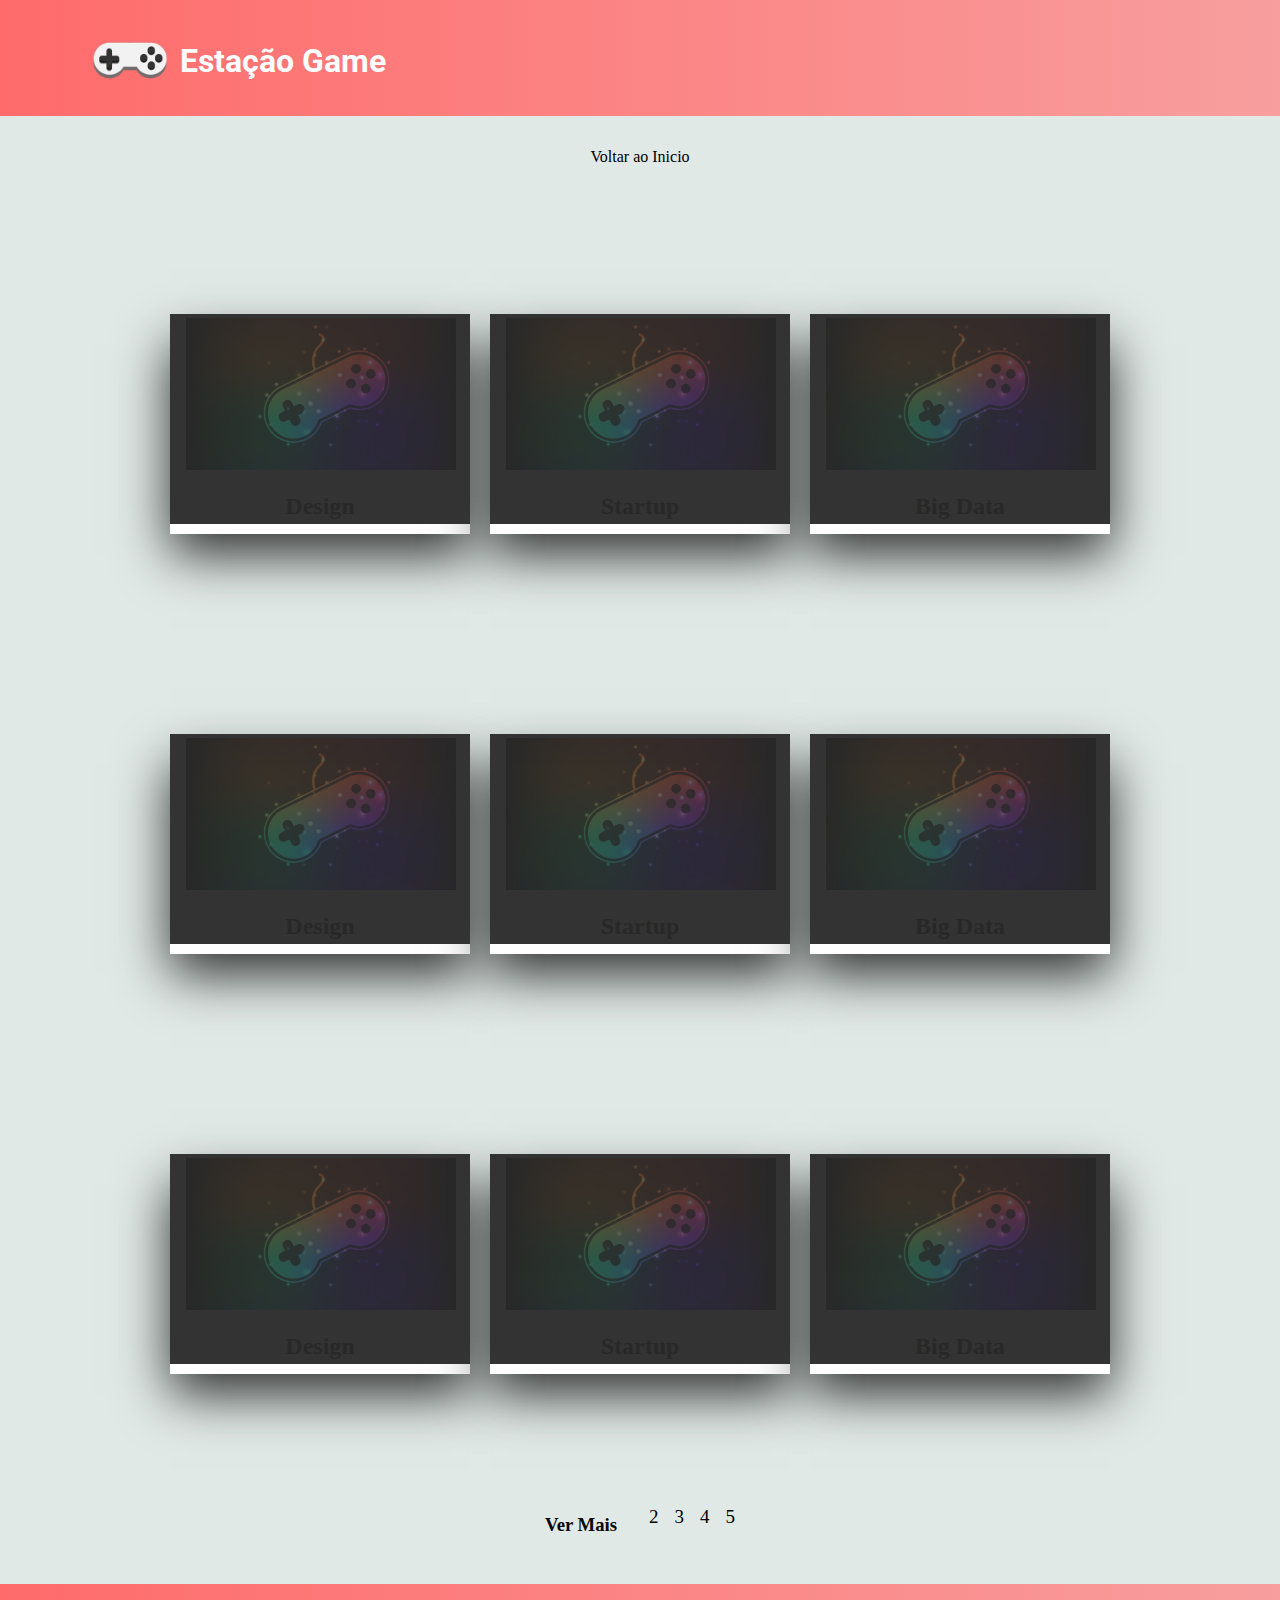
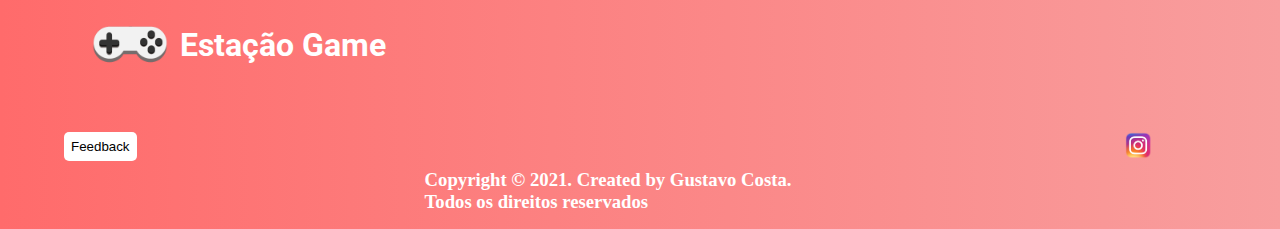
<file: src/pages/janela2.html>
<!DOCTYPE html>
<html lang="en">
<head>
    <meta charset="UTF-8">
    <meta http-equiv="X-UA-Compatible" content="IE=edge">
    <meta name="viewport" content="width=device-width, initial-scale=1.0">
    <link rel="preconnect" href="https://fonts.googleapis.com">
    <link rel="preconnect" href="https://fonts.gstatic.com" crossorigin>
    <link href="https://fonts.googleapis.com/css2?family=Roboto:wght@300&display=swap" rel="stylesheet">
    <link rel="stylesheet" href="../css/janelas.css">
    <title>Document</title>
</head>
<body>
    
    <header>
        <img src="../img/Controle.png" alt="" class="imagemLogo">
        <h1>
            Estação Game 
        </h1>
    </header>
    <!--Fim do Header-->

    <div class="voltarAoInicio">
       <a href="index.html" class="voltar">Voltar ao Inicio</a> 
    </div>

    <section>
        <div class="container">
            <div class="card">
              <div class="face face1">
                <div class="content">
                  <img src="..//img/imagemTeste.jpg" alt="">
                  <h3>Design</h3>
                </div>
              </div>
              <div class="face face2">
                <div class="content">
                  <p>
                    Design é a palavra em inglês para desenho, do verbo latino designare, que significa traçar, apontar, mostrar uma direção.
                  </p>
                  <a href="#">Ler Mais</a>
                </div>
              </div>
            </div>
            <div class="card">
              <div class="face face1">
                <div class="content">
                  <img src="../img/imagemTeste.jpg" alt="">
                  <h3>Startup</h3>
                </div>
              </div>
              <div class="face face2">
                <div class="content">
                  <p>
                    Startup é uma empresa jovem com um modelo de negócios repetível e escalável, em um cenário de incertezas e soluções a serem desenvolvidas.
                  </p>
                  <a href="#">Ler Mais</a>
                </div>
              </div>
            </div>
            <div class="card">
              <div class="face face1">
                <div class="content">
                  <img src="../img/imagemTeste.jpg" alt="">
                  <h3>Big Data</h3>
                </div>
              </div>
              <div class="face face2">
                <div class="content">
                  <p>
                    Big Data é o termo em Tecnologia da Informação (TI) que trata sobre grandes conjuntos de dados que precisam ser processados e armazenados.
                  </p>
                  <a href="#">Ler Mais</a>
                </div>
              </div>
            </div>
          </div>
    </section>



    <section>
        <div class="container">
            <div class="card">
              <div class="face face1">
                <div class="content">
                  <img src="..//img/imagemTeste.jpg" alt="">
                  <h3>Design</h3>
                </div>
              </div>
              <div class="face face2">
                <div class="content">
                  <p>
                    Design é a palavra em inglês para desenho, do verbo latino designare, que significa traçar, apontar, mostrar uma direção.
                  </p>
                  <a href="#">Ler Mais</a>
                </div>
              </div>
            </div>
            <div class="card">
              <div class="face face1">
                <div class="content">
                  <img src="../img/imagemTeste.jpg" alt="">
                  <h3>Startup</h3>
                </div>
              </div>
              <div class="face face2">
                <div class="content">
                  <p>
                    Startup é uma empresa jovem com um modelo de negócios repetível e escalável, em um cenário de incertezas e soluções a serem desenvolvidas.
                  </p>
                  <a href="#">Ler Mais</a>
                </div>
              </div>
            </div>
            <div class="card">
              <div class="face face1">
                <div class="content">
                  <img src="../img/imagemTeste.jpg" alt="">
                  <h3>Big Data</h3>
                </div>
              </div>
              <div class="face face2">
                <div class="content">
                  <p>
                    Big Data é o termo em Tecnologia da Informação (TI) que trata sobre grandes conjuntos de dados que precisam ser processados e armazenados.
                  </p>
                  <a href="#">Ler Mais</a>
                </div>
              </div>
            </div>
          </div>
    </section>



    <section>
        <div class="container">
            <div class="card">
              <div class="face face1">
                <div class="content">
                  <img src="..//img/imagemTeste.jpg" alt="">
                  <h3>Design</h3>
                </div>
              </div>
              <div class="face face2">
                <div class="content">
                  <p>
                    Design é a palavra em inglês para desenho, do verbo latino designare, que significa traçar, apontar, mostrar uma direção.
                  </p>
                  <a href="#">Ler Mais</a>
                </div>
              </div>
            </div>
            <div class="card">
              <div class="face face1">
                <div class="content">
                  <img src="../img/imagemTeste.jpg" alt="">
                  <h3>Startup</h3>
                </div>
              </div>
              <div class="face face2">
                <div class="content">
                  <p>
                    Startup é uma empresa jovem com um modelo de negócios repetível e escalável, em um cenário de incertezas e soluções a serem desenvolvidas.
                  </p>
                  <a href="#">Ler Mais</a>
                </div>
              </div>
            </div>
            <div class="card">
              <div class="face face1">
                <div class="content">
                  <img src="../img/imagemTeste.jpg" alt="">
                  <h3>Big Data</h3>
                </div>
              </div>
              <div class="face face2">
                <div class="content">
                  <p>
                    Big Data é o termo em Tecnologia da Informação (TI) que trata sobre grandes conjuntos de dados que precisam ser processados e armazenados.
                  </p>
                  <a href="#">Ler Mais</a>
                </div>
              </div>
            </div>
          </div>
    </section>

    <!--Fim dos Conteudos Da Section-->

    <footer class="maisConteudos">
        <div class="procurarMaisConteudos">
            <div>
                <h3 class="h3">
                    Ver Mais 
                </h3>
            </div>
            <a href="" class="mais">2</a>
            <a href="" class="mais">3</a>
            <a href="" class="mais">4</a>
            <a href="" class="mais">5</a>
        </div>
    </footer>
    <!--Fim do "Ver Mais"-->

    <footer class="rodaPe">
        <img src="../img/Controle.png" alt="" class="imagemLogo">
        <h1>
            Estação Game 
        </h1>    
    </footer>
    <!--fim do Roda Pé-->


    <div >
        <div class="corDeFundo">
            <a href=""><input type="button" value="Feedback" class="avaliar"></a> 
            <img src="../img/instagram.png" alt="" class="imagemInstagram">
        </div>
        <div class="corDeFundo" id="restricoes">
            <h3 id="finalBranco">
            Copyright © 2021. Created by Gustavo Costa.<br>
            Todos os direitos reservados
            </h3>
        </div>
    </div>
    <!--Fim das Ferramentas/ Direitos Autorais!-->
</body>
</html>
</file>
<file: src/css/janelas.css>
*{
        padding: 0px;
        margin: 0px;
    }
    
body{
        background: #E1E9E6;
        
}

img{
    object-fit: cover;
}

img{
    width: 90%;
    height: 70%;
    padding-left: 1rem;
    margin-bottom: 0.6rem;
}

header{
    display: flex;
    padding-top: 0.4rem;
    align-items: center;
    font-family: Arial, Helvetica, sans-serif;
    background:linear-gradient(to right, #FF6B6B, #f89e9e);
    color: white;
    font-family: 'Roboto', sans-serif;
}

.imagemLogo{
    width: 100px;
    height: 100px;
    padding-left: 5rem;
}

.voltarAoInicio{
    display: flex;
    justify-content: center;
    margin-top: 2rem;
    margin-bottom: 3rem;
    
}

.voltar{
    text-decoration: none;
    color: black;
    transition: 0.5s ease-in-out;
}

.voltar:hover{
    font-size: 18px;
    background-color: #FF6B6B;
    color: white;
    padding: 0.5rem;
    border-radius: 8px;
    text-decoration: underline;
}

.maisConteudos{
   margin-top: 1.5rem;
    color: rgb(0, 0, 0);
}

.informacoesFoto{
    display: flex;
    padding-left: 5rem;
    align-items: center;
    justify-content: center;
}

#fotoVerMais{
    width: 20rem;
    height: 1rem;
    opacity: 0.2;
}

.procurarMaisConteudos{
    display: flex;
    align-items: center;
    justify-content: center;
}

.h3{
    color: rgb(8, 8, 8);
    padding-right: 1rem;
    margin-top: 1rem;
}

.mais{
    color: rgb(0, 0, 0);
    padding-left: 1rem;
    font-size: 19px;
    text-decoration: none;
    transition: 0.5s;
}

.mais:hover{
    text-decoration: underline;
    font-size: 20px;
    transition: 0.5s;
    padding-left: 0.5rem;
    padding-right: 0.5rem;
    background-color: #FF6B6B;
    color: white;
    margin-left: 1rem;
}

    /*Fim do "Ver Mais"*/

.rodaPe{
    margin-top: 3rem;
    display: flex;
    padding-top: 0.4rem;
    align-items: center;
    font-family: Arial, Helvetica, sans-serif;
    background:linear-gradient(to right, #FF6B6B, #f89e9e);
    color: white;
    font-family: 'Roboto', sans-serif;
    padding-bottom: 2rem;
}

.corDeFundo{
    background:linear-gradient(to right, #FF6B6B, #f89e9e);
    display: flex;
    justify-content: space-between;
    padding-left: 4rem;
    padding-right: 8rem;
}

#restricoes{
    color: white;
    display: flex;
    justify-content: center;
}

#finalBranco{
    color: white;
    padding-bottom: 1rem;
}

.avaliar{
    border: none;
    padding: 7px;
    border-radius: 5px;
    background: rgb(255, 255, 255);
    cursor: pointer;
    transition: 0.5s;
}

.avaliar:hover{
    padding: 9px;
    transition: 0.5s;
    background: rgb(192, 183, 183);
    text-decoration: underline;
}

.procurarMaisConteudos{
    display: flex;
    align-items: center;
    justify-content: center;
}

.container{
    width: 1000px;
    
    position: relative;
    display: flex;
    justify-content: center;
    flex-wrap: wrap;
}

.container .card{
    position: relative;
    margin: 0px 10px;
}

.container .card .face{
    width: 300px;
    height: 210px;
    transition: 0.5s;
}

.container .card .face.face1{
    position: relative;
    background: #333;
    display: flex;
    justify-content: center;
    align-items: center;
    z-index: 1;
    transform: translateY(100px);
}

.container .card:hover .face.face1{
    transform: translateY(0px);
    background: #009c9c;
}

.container .card .face.face1 .content{
    opacity: 0.2;
    transition: 0.5s;
}

.container .card:hover .face.face1 .content{
    opacity: 1;
}

.container .card .face.face1 .content h3{
    color: rgb(0, 0, 0);
    margin: 10px 0 0;
    padding: 0;
    text-align: center;
    font-size: 1.5em;
}

.container .card .face.face2{
    position: relative;
    background: #fff;
    display: flex;
    justify-content: center;
    align-items: center;
    padding: 20px;
    box-sizing: border-box;
    box-shadow: 0 20px 50px rgba(0, 0, 0, 0.8);
    transform: translateY(-100px);
}

.container .card:hover .face.face2{
    transform: translateY(0px);
}
.container .card .face.face2 .content p{
    margin: 0;
    padding: 0;
}

.container .card .face.face2 .content a{
    margin: 15px 0 0;
    display: inline-block;
    text-decoration: none;
    font-weight: 900;
    color: #333;
    padding: 5px;
    border: 1px solid #333;
}

.container .card .face.face2 .content a:hover{
    color: #fff;
    background: #333;
}

section{
    display: flex;
    justify-content:center ;
}

.imagemInstagram{
    width: 27px;
    height: 27px;
}
</file>
